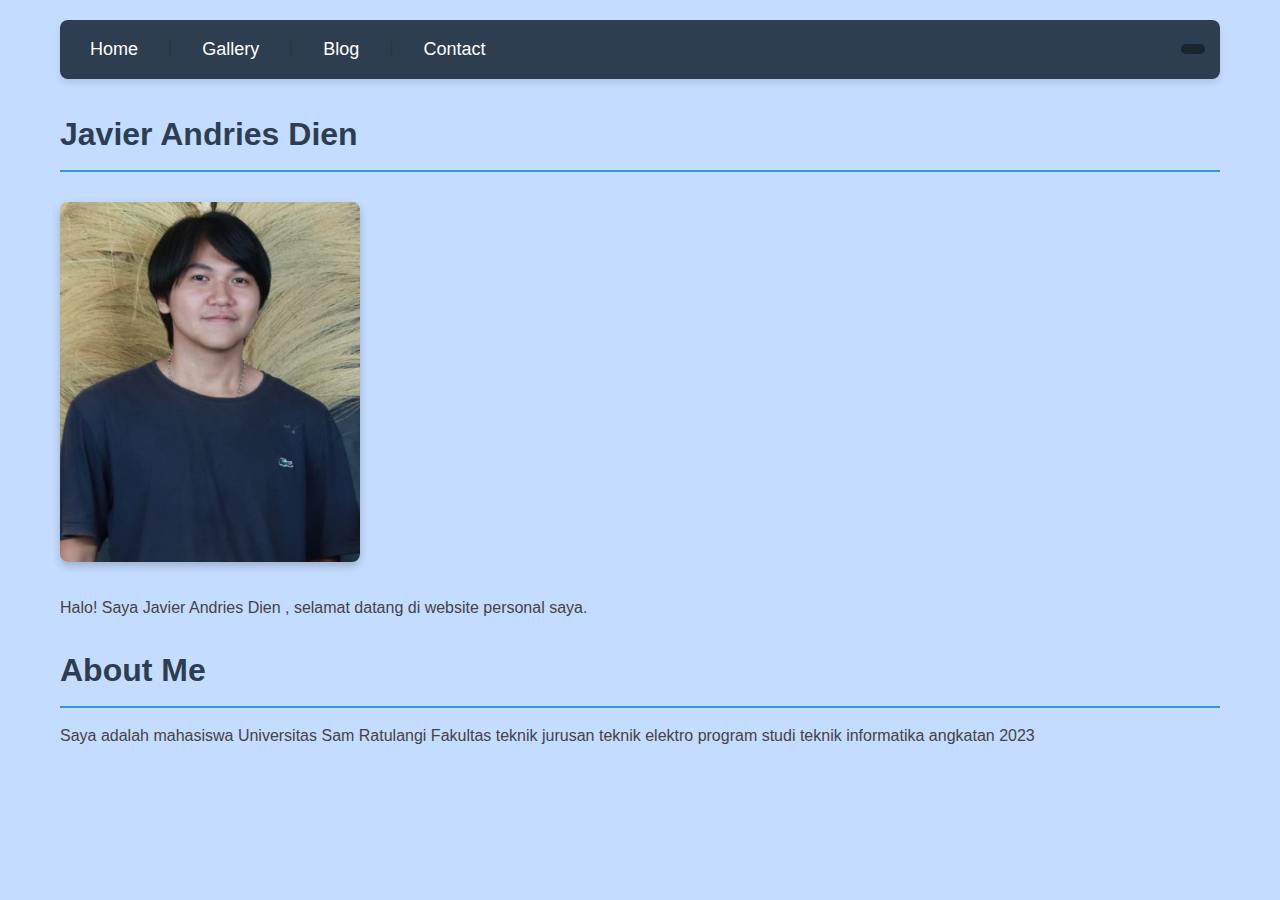
<file: index.html>
<!DOCTYPE html>

<head>
    <meta charset="UTF-8">
    <meta name="viewport" content="width=device-width, initial-scale=1.0">
    <title>Personal Homepage</title>
    <link rel="stylesheet" href="style.css">
    <script src="script.js"></script>

</head>
<body>
    <nav>
        <div class="nav-links">
            <a href="index.html">Home</a> |
            <a href="gallery.html">Gallery</a> |
            <a href="blog.php">Blog</a> |
            <a href="contact.html">Contact</a>
        </div>
        <span id="clock" class="nav-clock"></span>
    </nav>
    
    
    <h1>Javier Andries Dien</h1>
    <img src="image/javier.jpg" alt="Foto 3" width="300" >
    <p>Halo! Saya Javier Andries Dien , selamat datang di website personal saya.</p>
    <h1>About Me</h1>
    <p>Saya adalah mahasiswa Universitas Sam Ratulangi Fakultas teknik jurusan teknik elektro program studi teknik informatika angkatan 2023</p>

</body>
</html>
</file>
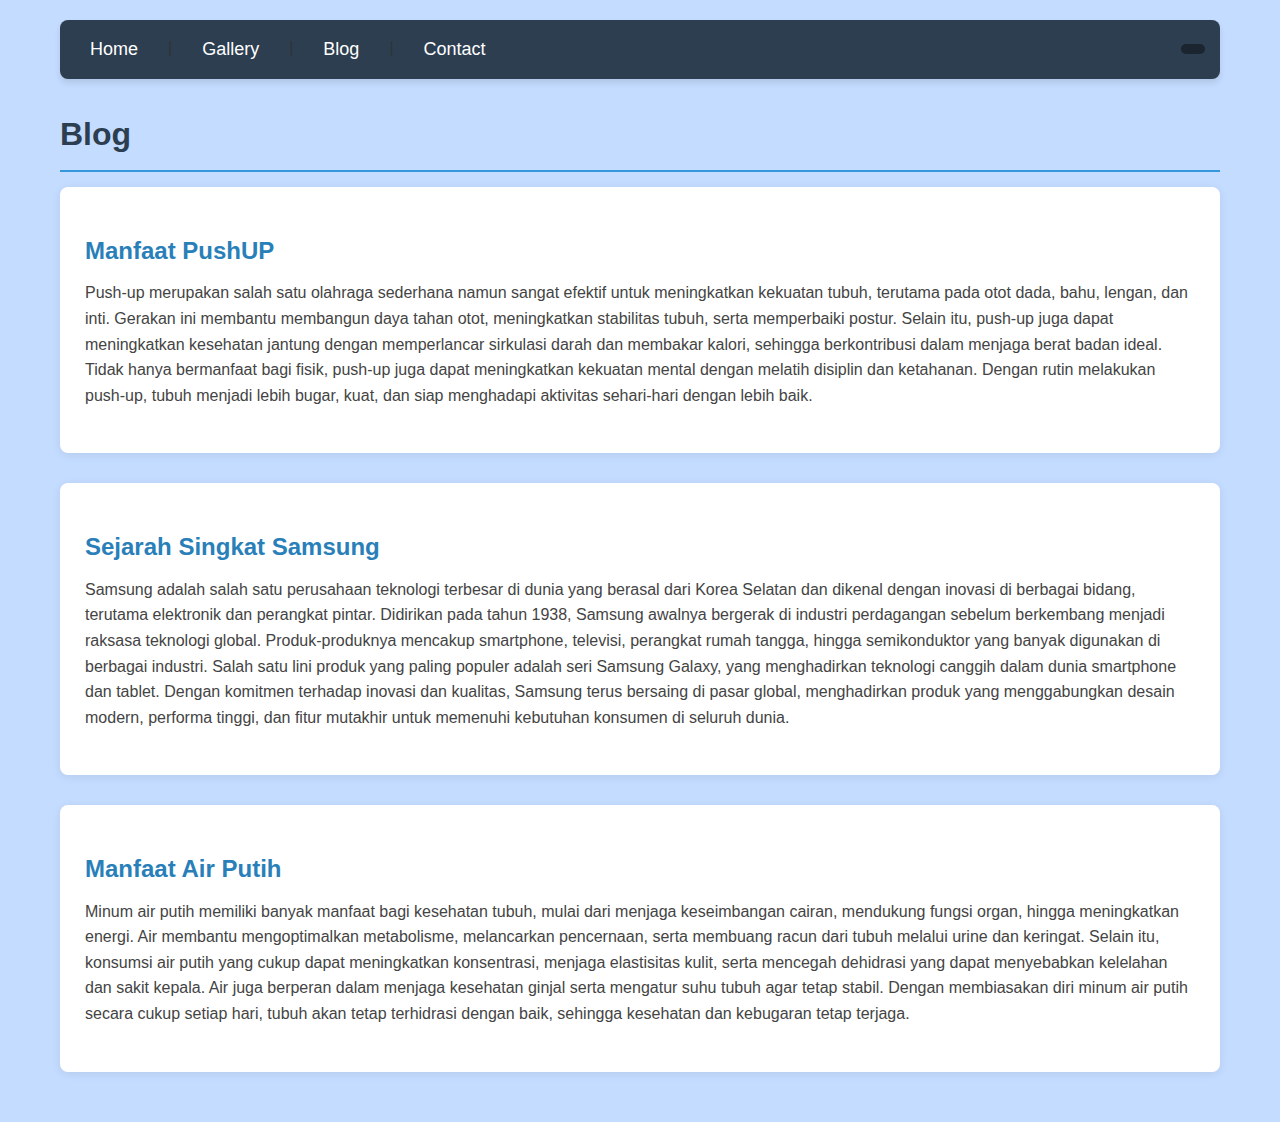
<file: blog.html>
<!-- Blog Page -->
<!DOCTYPE html>
<head>
    <meta charset="UTF-8">
    <meta name="viewport" content="width=device-width, initial-scale=1.0">
    <title>Personal Homepage</title>
    <link rel="stylesheet" href="style.css">
    <script src="script.js"></script>

</head>
<body>
    <nav>
        <div class="nav-links">
            <a href="index.html">Home</a> |
            <a href="gallery.html">Gallery</a> |
            <a href="blog.html">Blog</a> |
            <a href="contact.html">Contact</a>
        </div>
        <span id="clock" class="nav-clock"></span>
    </nav>
    
    <h1>Blog</h1>
    <article>
        <h2>Manfaat PushUP</h2>
        <p>Push-up merupakan salah satu olahraga sederhana namun sangat efektif untuk meningkatkan kekuatan tubuh, terutama pada otot dada, bahu, lengan, dan inti. Gerakan ini membantu membangun daya tahan otot, meningkatkan stabilitas tubuh, serta memperbaiki postur. Selain itu, push-up juga dapat meningkatkan kesehatan jantung dengan memperlancar sirkulasi darah dan membakar kalori, sehingga berkontribusi dalam menjaga berat badan ideal. Tidak hanya bermanfaat bagi fisik, push-up juga dapat meningkatkan kekuatan mental dengan melatih disiplin dan ketahanan. Dengan rutin melakukan push-up, tubuh menjadi lebih bugar, kuat, dan siap menghadapi aktivitas sehari-hari dengan lebih baik.</p>
    </article>
    <article>
        <h2>Sejarah Singkat Samsung</h2>
        <p>Samsung adalah salah satu perusahaan teknologi terbesar di dunia yang berasal dari Korea Selatan dan dikenal dengan inovasi di berbagai bidang, terutama elektronik dan perangkat pintar. Didirikan pada tahun 1938, Samsung awalnya bergerak di industri perdagangan sebelum berkembang menjadi raksasa teknologi global. Produk-produknya mencakup smartphone, televisi, perangkat rumah tangga, hingga semikonduktor yang banyak digunakan di berbagai industri. Salah satu lini produk yang paling populer adalah seri Samsung Galaxy, yang menghadirkan teknologi canggih dalam dunia smartphone dan tablet. Dengan komitmen terhadap inovasi dan kualitas, Samsung terus bersaing di pasar global, menghadirkan produk yang menggabungkan desain modern, performa tinggi, dan fitur mutakhir untuk memenuhi kebutuhan konsumen di seluruh dunia.</p>
    </article>
    <article>
        <h2>Manfaat Air Putih</h2>
        <p>Minum air putih memiliki banyak manfaat bagi kesehatan tubuh, mulai dari menjaga keseimbangan cairan, mendukung fungsi organ, hingga meningkatkan energi. Air membantu mengoptimalkan metabolisme, melancarkan pencernaan, serta membuang racun dari tubuh melalui urine dan keringat. Selain itu, konsumsi air putih yang cukup dapat meningkatkan konsentrasi, menjaga elastisitas kulit, serta mencegah dehidrasi yang dapat menyebabkan kelelahan dan sakit kepala. Air juga berperan dalam menjaga kesehatan ginjal serta mengatur suhu tubuh agar tetap stabil. Dengan membiasakan diri minum air putih secara cukup setiap hari, tubuh akan tetap terhidrasi dengan baik, sehingga kesehatan dan kebugaran tetap terjaga.</p>
    </article>
</body>
</html>
</file>
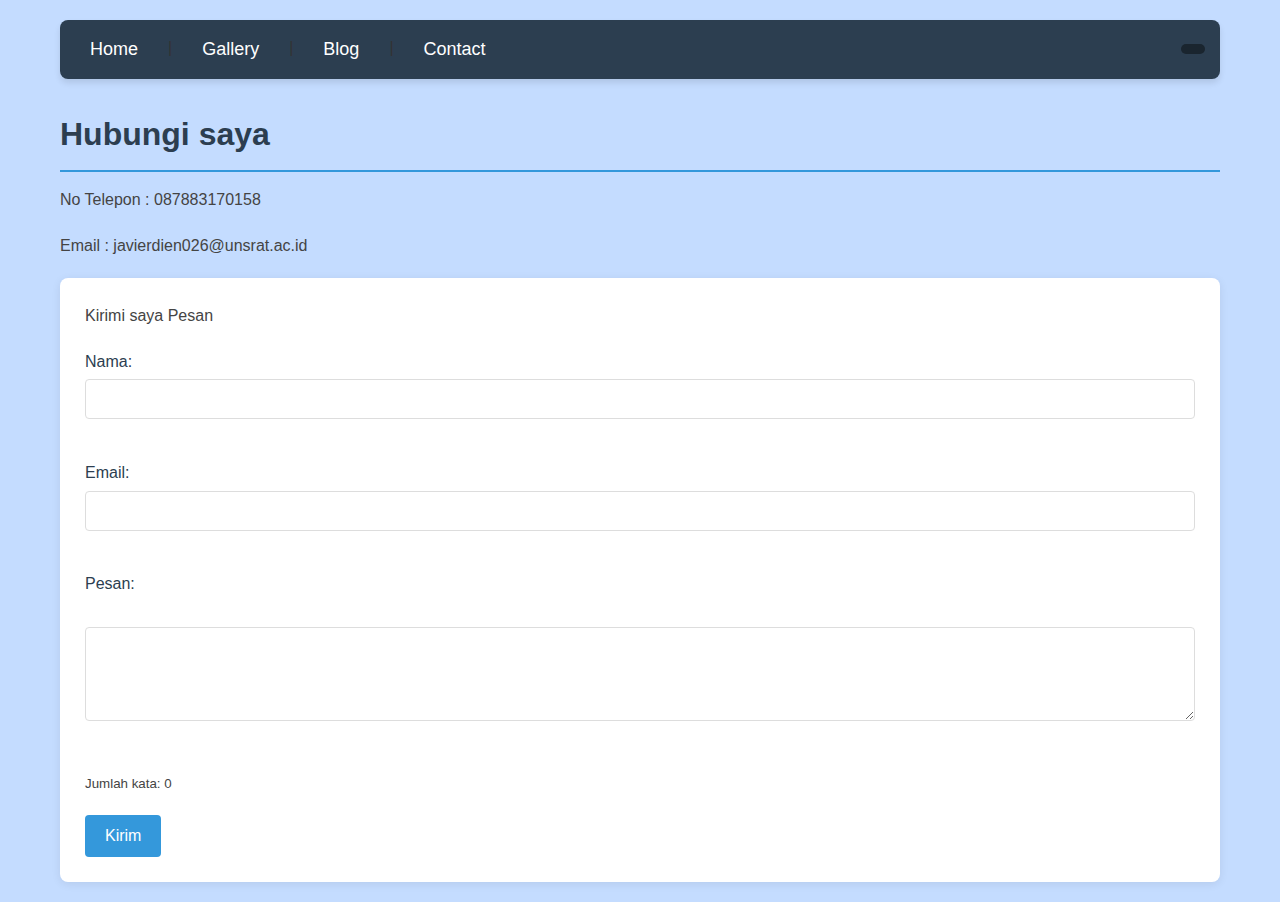
<file: contact.html>
<!-- Contact Page -->
<!DOCTYPE html>
<head>
    <meta charset="UTF-8">
    <meta name="viewport" content="width=device-width, initial-scale=1.0">
    <title>Personal Homepage</title>
    <link rel="stylesheet" href="style.css">
    <script src="script.js"></script>

</head>
<body>
    <nav>
        <div class="nav-links">
            <a href="index.html">Home</a> |
            <a href="gallery.html">Gallery</a> |
            <a href="blog.php">Blog</a> |
            <a href="contact.html">Contact</a>
        </div>
        <span id="clock" class="nav-clock"></span>
    </nav>
    
    <h1>Hubungi saya</h1>
    <p>No Telepon  : 087883170158</p>
    <p>Email       : javierdien026@unsrat.ac.id</p>
    <form action="save_contact.php" method="post">
        <p>Kirimi saya Pesan</p>
        <label for="name">Nama:</label>
        <input type="text" id="name" name="name" required><br><br>
        
        <label for="email">Email:</label>
        <input type="email" id="email" name="email" required><br><br>
        
        <label for="message">Pesan:</label><br>
        <textarea id="message" name="message" rows="4" required></textarea><br><br>
        <p><small>Jumlah kata: <span id="wordCount">0</span></small></p>

        <input type="submit" value="Kirim">
    </form>
</body>
</html>
</file>
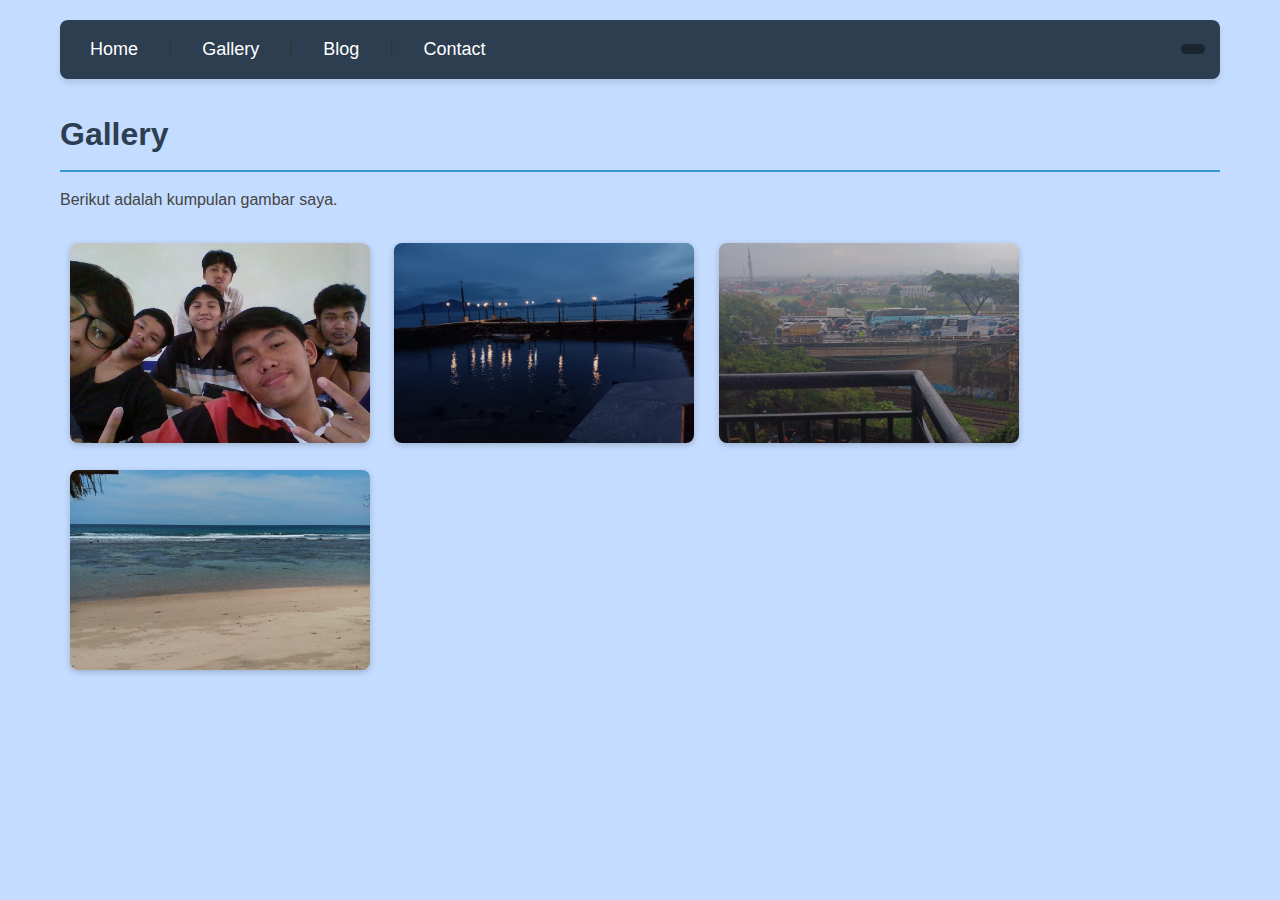
<file: gallery.html>
<!-- Gallery Page -->
<!DOCTYPE html>
<head>
    <meta charset="UTF-8">
    <meta name="viewport" content="width=device-width, initial-scale=1.0">
    <title>Personal Homepage</title>
    <link rel="stylesheet" href="style.css">
    <script src="script.js"></script>

</head>
<body>
    <nav>
        <div class="nav-links">
            <a href="index.html">Home</a> |
            <a href="gallery.html">Gallery</a> |
            <a href="blog.php">Blog</a> |
            <a href="contact.html">Contact</a>
        </div>
        <span id="clock" class="nav-clock"></span>
    </nav>
    
    <h1>Gallery</h1>
    <p>Berikut adalah kumpulan gambar saya.</p>
    <div class="gallery">
        <img src="image/gambar1.jpg" alt="Foto 1">
        <img src="image/gambar2.jpg" alt="Foto 2">
        <img src="image/gambar3.jpg" alt="Foto 3">
        <img src="image/gambar4.jpg" alt="Foto 4">
    </div>
</body>
</html>
</file>
<file: style.css>
/* Global Styles */
* {
    margin: 0;
    padding: 0;
    box-sizing: border-box;
    font-family: 'Segoe UI', Tahoma, Geneva, Verdana, sans-serif;
}

body {
    background-color: #c4dcff;
    color: #333;
    line-height: 1.6;
    padding: 20px;
    max-width: 1200px;
    margin: 0 auto;
}

/* Navigation */
nav {
    background-color: #2c3e50;
    padding: 15px;
    border-radius: 8px;
    margin-bottom: 30px;
    display: flex; /* Ini penting untuk membuat layout horizontal */
    justify-content: space-between; /* Link ke kiri, jam ke kanan */
    align-items: center; /* Rata tengah vertikal */
    box-shadow: 0 4px 6px rgba(0, 0, 0, 0.1);
}


nav a {
    color: #fff;
    text-decoration: none;
    margin: 0 15px;
    font-weight: 500;
    font-size: 18px;
    transition: color 0.3s;
}

nav a:hover {
    color: #3498db;
}

/* Headings */
h1 {
    color: #2c3e50;
    margin: 25px 0 15px;
    border-bottom: 2px solid #3498db;
    padding-bottom: 10px;
    font-size: 32px;
}

h2 {
    color: #34495e;
    margin: 20px 0 10px;
    font-size: 24px;
}

/* Paragraphs */
p {
    margin-bottom: 20px;
    font-size: 16px;
    color: #444;
}

/* Images */
img {
    border-radius: 8px;
    box-shadow: 0 4px 8px rgba(0, 0, 0, 0.2);
    margin: 15px 15px 25px 0;
    transition: transform 0.3s ease;
}
.gallery img {
    width: 300px;
    height: 200px;
    object-fit: cover;
    margin: 10px;
    border-radius: 8px;
    box-shadow: 0 2px 6px rgba(0,0,0,0.2);
}

img:hover {
    transform: scale(1.03);
}

/* Articles in Blog */
article {
    background-color: white;
    padding: 25px;
    border-radius: 8px;
    margin-bottom: 30px;
    box-shadow: 0 2px 10px rgba(0, 0, 0, 0.08);
}

article h2 {
    color: #2980b9;
}

/* Form styling */
form {
    background-color: white;
    padding: 25px;
    border-radius: 8px;
    margin-top: 20px;
    box-shadow: 0 2px 10px rgba(0, 0, 0, 0.08);
}

label {
    display: block;
    margin-bottom: 5px;
    font-weight: 500;
    color: #2c3e50;
}

input[type="text"],
input[type="email"],
textarea {
    width: 100%;
    padding: 10px;
    margin-bottom: 15px;
    border: 1px solid #ddd;
    border-radius: 4px;
    font-size: 16px;
}

input[type="submit"] {
    background-color: #3498db;
    color: white;
    border: none;
    padding: 12px 20px;
    border-radius: 4px;
    cursor: pointer;
    font-size: 16px;
    font-weight: 500;
    transition: background-color 0.3s;
}

input[type="submit"]:hover {
    background-color: #2980b9;
}



/* Gallery specific */
.gallery-container {
    display: flex;
    flex-wrap: wrap;
    justify-content: space-between;
    gap: 20px;
}

/* Responsive design */
@media (max-width: 768px) {
    nav {
        padding: 10px;
    }
    
    nav a {
        margin: 0 8px;
        font-size: 16px;
    }
    
    h1 {
        font-size: 28px;
    }
    
    h2 {
        font-size: 22px;
    }
    
    img {
        width: 100%;
        margin: 10px 0 20px;
    }
}
.nav-links {
    flex: 1;
}

.nav-clock {
    color: white;
    margin-left: auto;
    padding: 0 10px;
    font-weight: bold;
}
/* Page transition */
body.fade-out {
    opacity: 0;
    transition: opacity 0.5s ease;
}

body.fade-in {
    opacity: 1;
    transition: opacity 0.5s ease;
}
.nav-links {
    display: flex;
    gap: 15px;
    flex: 1;
}

.nav-clock {
    color: white;
    font-weight: bold;
    font-size: 16px;
    background-color: #1a252f;
    padding: 5px 12px;
    border-radius: 6px;
}
</file>
